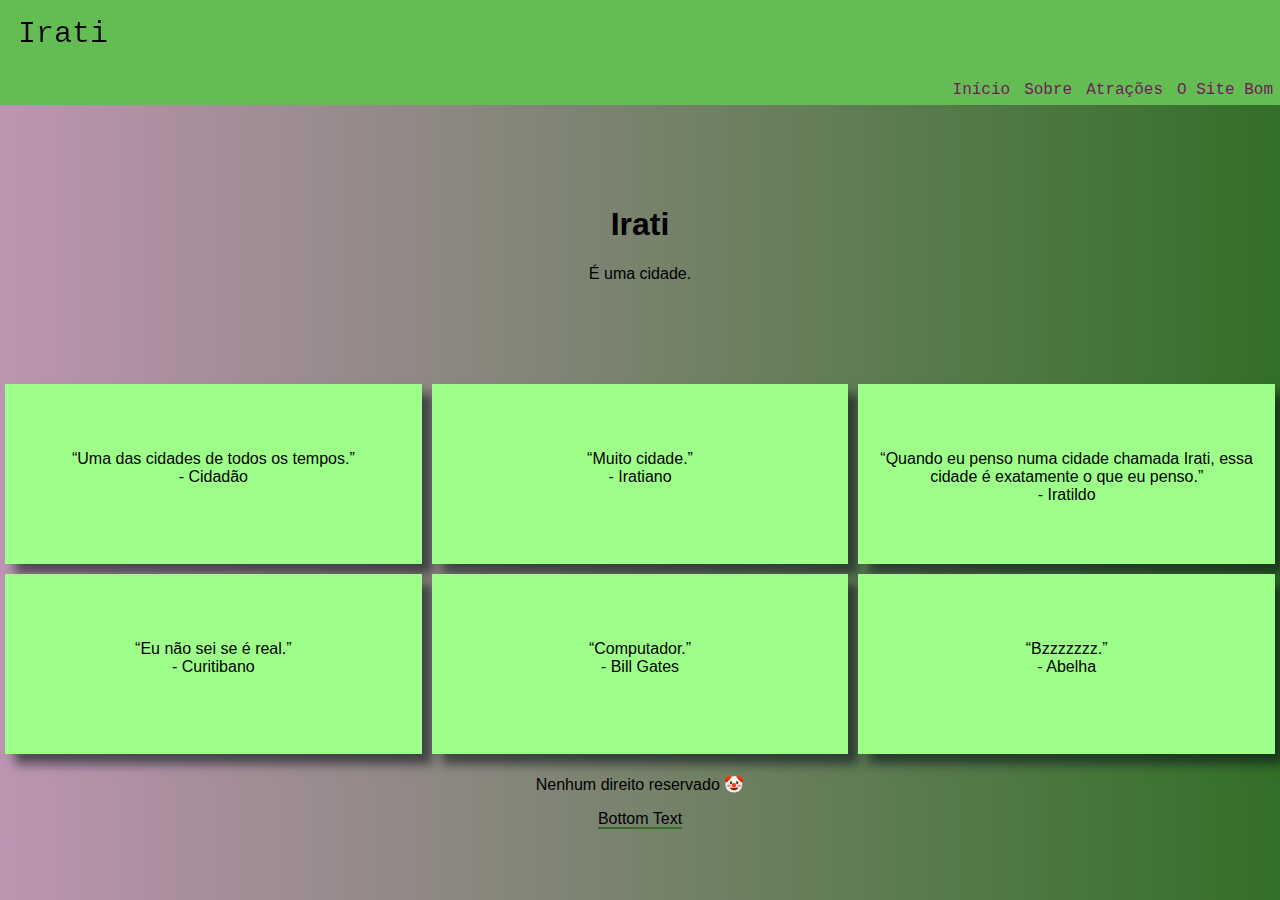
<file: index.html>
<!DOCTYPE html>
<html lang="en">
<head>
    <meta charset="UTF-8">
    <meta http-equiv="X-UA-Compatible" content="IE=edge">
    <meta name="viewport" content="width=device-width, initial-scale=1.0">
    <title>Irati</title>
    <link rel="stylesheet" href="css/layout1.css">
</head>
<body>
    <div class="principal">
        <header>
            <div class="logo">
                <img src="img/logo.gif" alt="">
            </div>
            <div class="links">
                <a href="sitebom.html">O Site Bom</a>
                <a href="atraçoes.html">Atrações</a>
                <a href="sobre.html">Sobre</a>
                <a href="index.html">Início</a>
            </div>
        </header>
        <main>
            <div class="sobre">
                <h1>Irati</h1>
                <p>É uma cidade.</p>
            </div>
            <div class="citacoes">
                <div class="citacao">
                    <p><q>Uma das cidades de todos os tempos.</q><br> - Cidadão</p>
                </div>
                <div class="citacao">
                    <p><q>Muito cidade.</q><br> - Iratiano</p>
                </div>
                <div class="citacao">
                    <p><q>Quando eu penso numa cidade chamada Irati, essa cidade é exatamente o que eu penso.</q><br> - Iratildo</p>
                </div>
            </div>
            <div class="citacoes">
                <div class="citacao">
                    <p><q>Eu não sei se é real.</q><br> - Curitibano</p>
                </div>
                <div class="citacao">
                    <p><q>Computador.</q><br> - Bill Gates</p>
                </div>
                <div class="citacao">
                    <p><q>Bzzzzzzz.</q><br> - Abelha</p>
                </div>
            </div>
        </main>
        <footer>
            <p>Nenhum direito reservado 🤡</p>
            <p><span class="bottomtext">Bottom Text</span></p>
        </footer>
    </div>
</body>
</html>
</file>
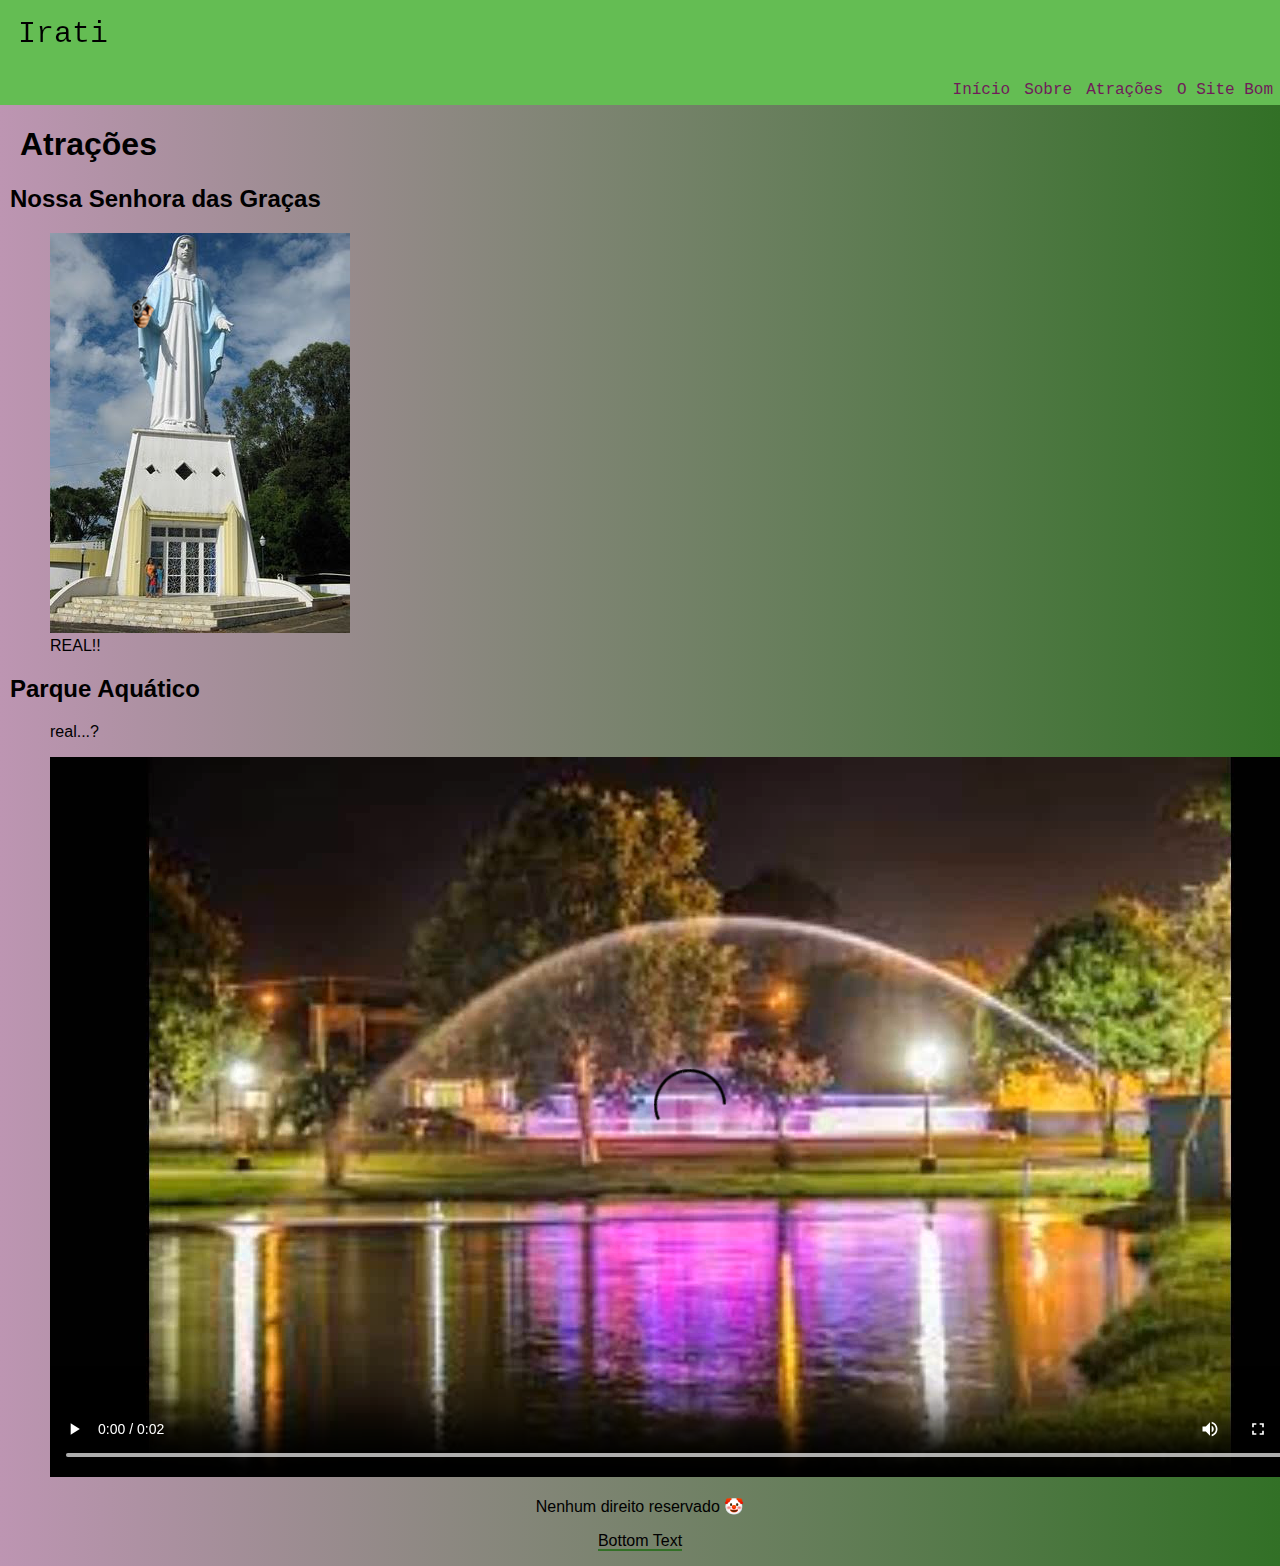
<file: atraçoes.html>
<!DOCTYPE html>
<html lang="en">
<head>
    <meta charset="UTF-8">
    <meta http-equiv="X-UA-Compatible" content="IE=edge">
    <meta name="viewport" content="width=device-width, initial-scale=1.0">
    <title>Irati</title>
    <link rel="stylesheet" href="css/layout3.css">
</head>
<body>
    <div class="principal">
        <header>
            <div class="logo">
                <img src="img/logo.gif" alt="">
            </div>
            <div class="links">
                <a href="sitebom.html">O Site Bom</a>
                <a href="atraçoes.html">Atrações</a>
                <a href="sobre.html">Sobre</a>
                <a href="index.html">Início</a>
            </div>
        </header>
        <main>
            <div class="atracoes">
                <h1 class="titulo">Atrações</h1>
                <div class="gracas">
                    <h2>Nossa Senhora das Graças</h2>
                    <figure>
                        <img src="img/graca.png" alt="Nossa Senhora das Graças">
                        <figcaption>REAL!!</figcaption>
                    </figure>
                </div>
                <div class="aqua">
                    <h2>Parque Aquático</h2>
                    <div class="aquavid">
                        <p>real...?</p>
                        <video controls>
                            <source src="midia/aqua.mp4" type="video/mp4">
                            <source src="midia/aqua.wmv" type="video/wmv">
                            não
                        </video>
                    </div>
                </div>
            </div>
        </main>
        <footer>
            <p>Nenhum direito reservado 🤡</p>
            <p><span class="bottomtext">Bottom Text</span></p>
        </footer>
    </div>
</body>
</html>
</file>
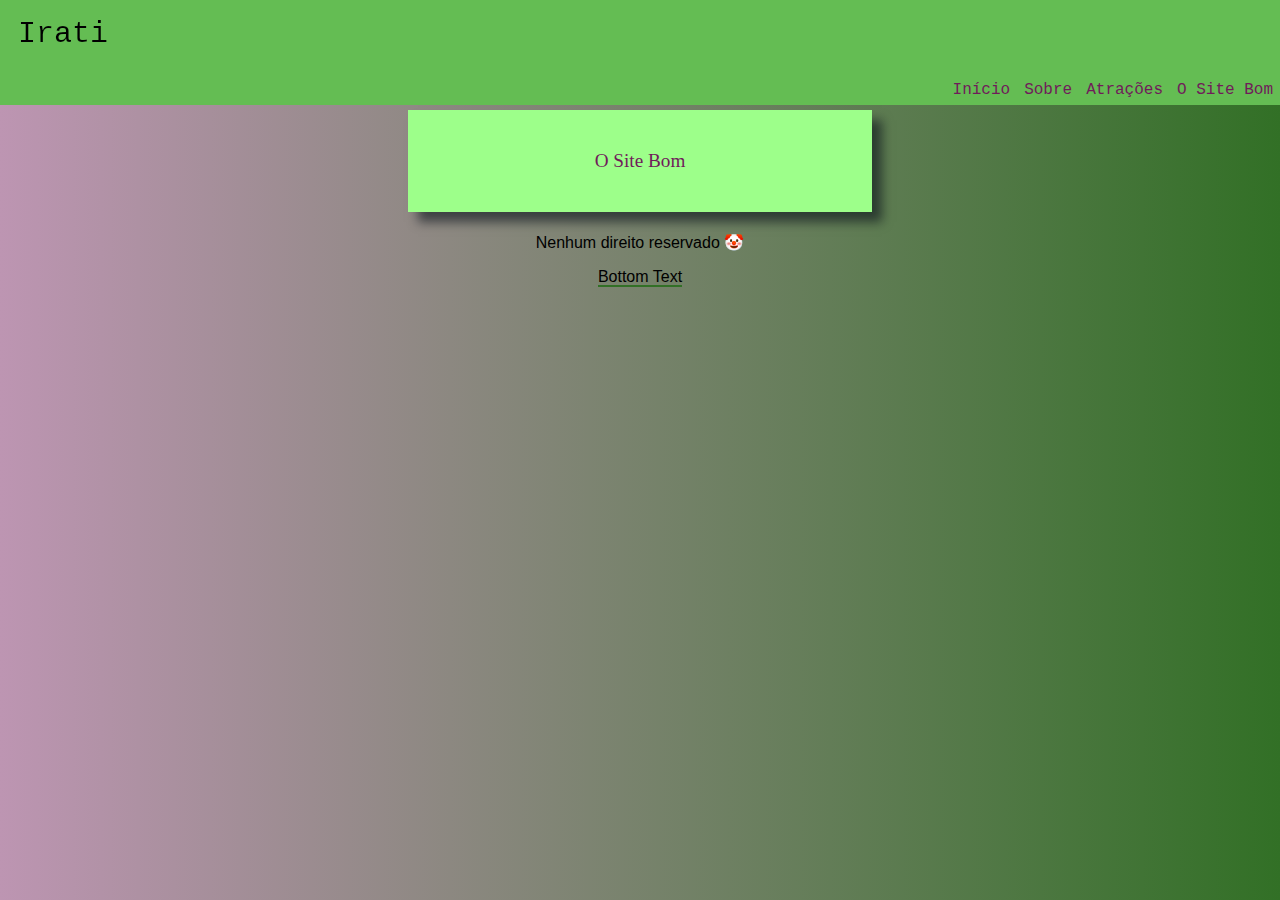
<file: sitebom.html>
<!DOCTYPE html>
<html lang="en">
<head>
    <meta charset="UTF-8">
    <meta http-equiv="X-UA-Compatible" content="IE=edge">
    <meta name="viewport" content="width=device-width, initial-scale=1.0">
    <title>Irati</title>
    <link rel="stylesheet" href="css/layout4.css">
</head>
<body>
    <div class="principal">
        <header>
            <div class="logo">
                <img src="img/logo.gif" alt="">
            </div>
            <div class="links">
                <a href="sitebom.html">O Site Bom</a>
                <a href="atraçoes.html">Atrações</a>
                <a href="sobre.html">Sobre</a>
                <a href="index.html">Início</a>
            </div>
        </header>
        <main>
            <div class="sitebom">
                <a href="https://www.irati.pr.gov.br/site/" target="_blank">O Site Bom</a>
            </div>
        </main>
        <footer>
            <p>Nenhum direito reservado 🤡</p>
            <p><span class="bottomtext">Bottom Text</span></p>
        </footer>
    </div>
</body>
</html>
</file>
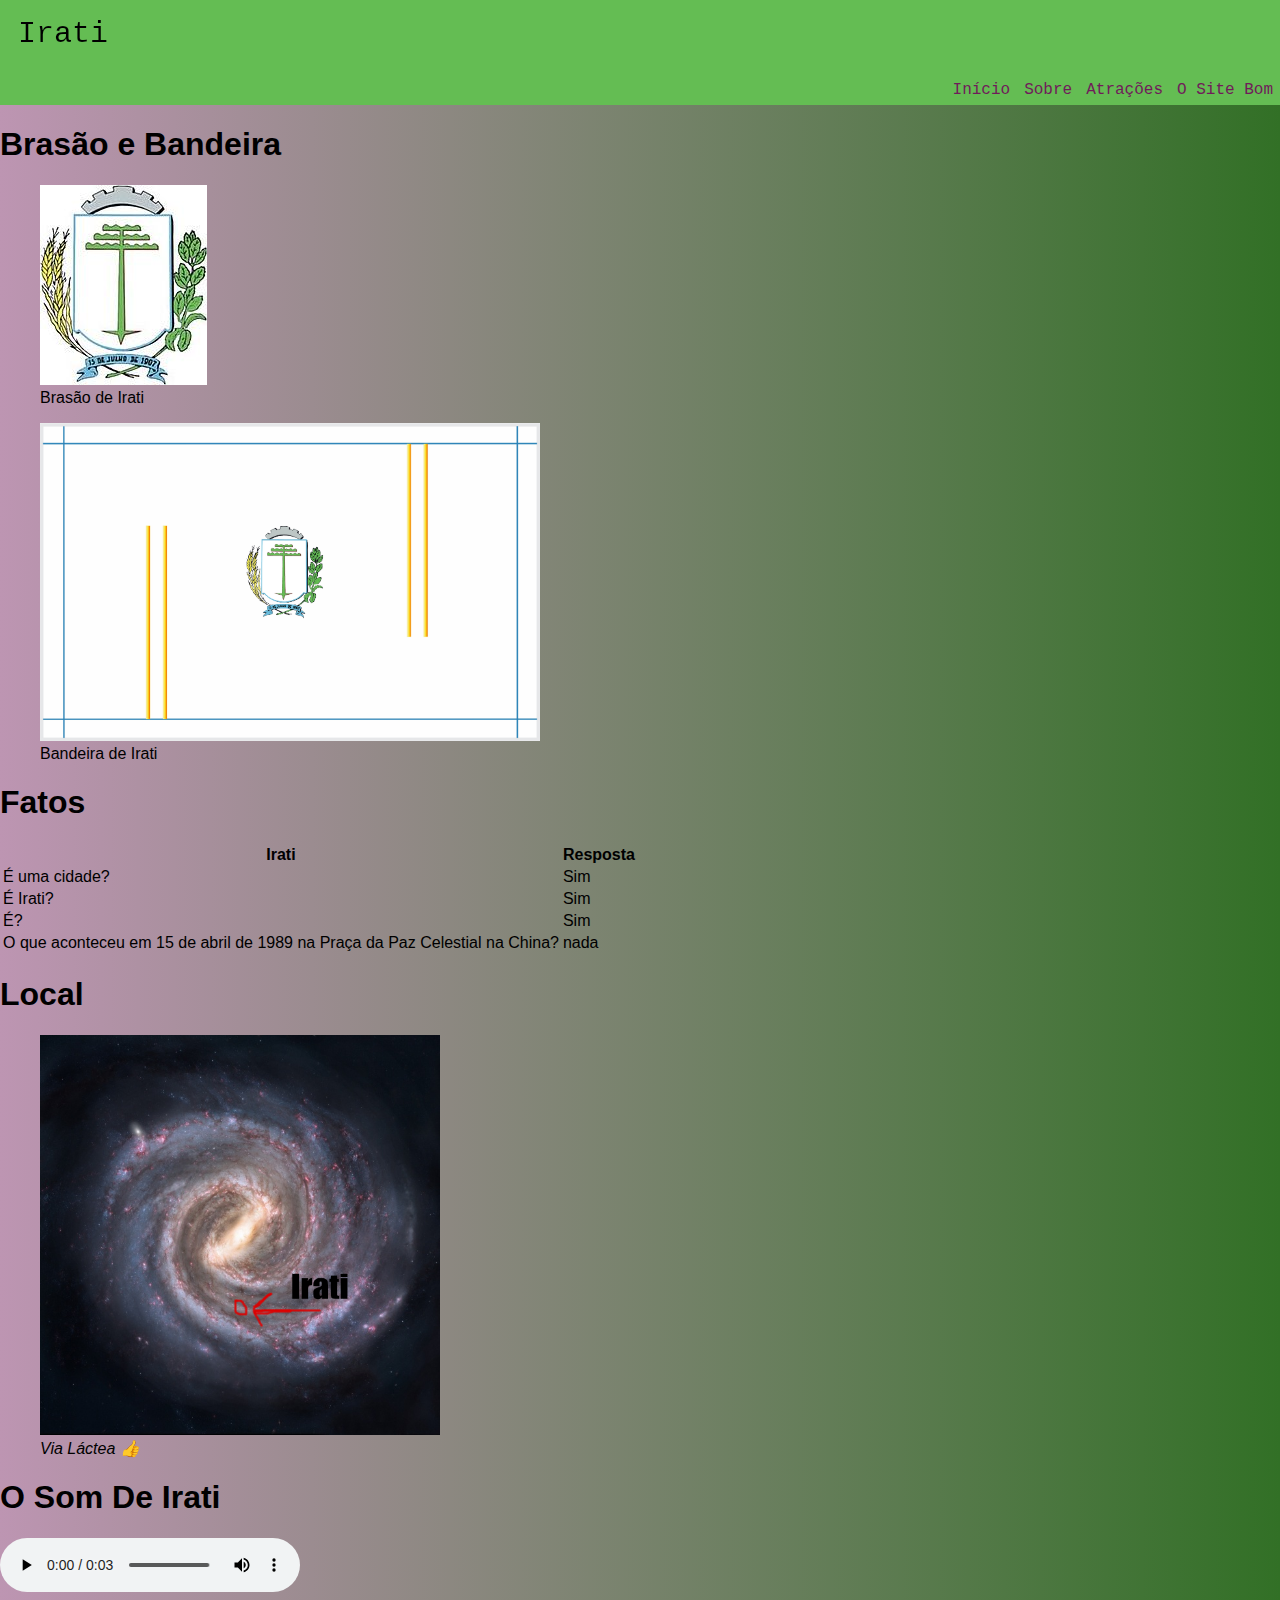
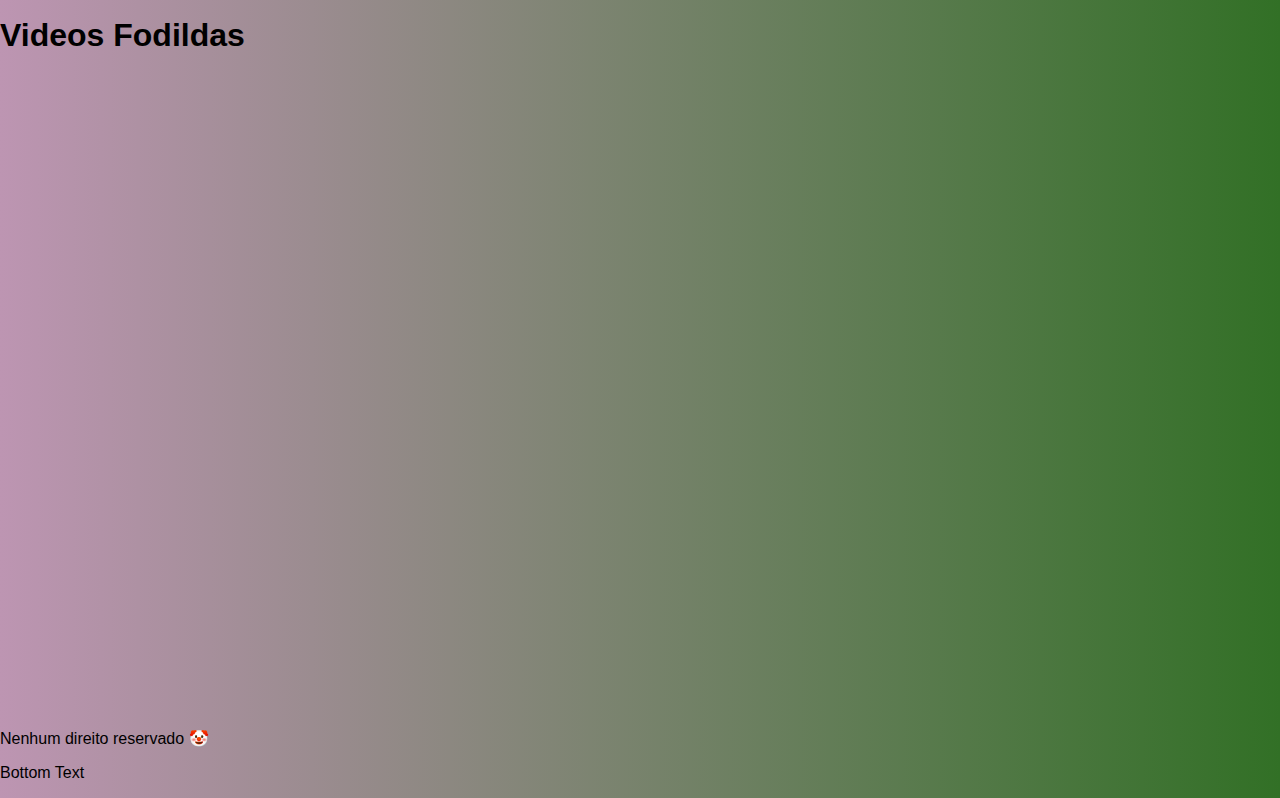
<file: sobre.html>
<!DOCTYPE html>
<html lang="en">
<head>
    <meta charset="UTF-8">
    <meta http-equiv="X-UA-Compatible" content="IE=edge">
    <meta name="viewport" content="width=device-width, initial-scale=1.0">
    <title>Irati</title>
    <link rel="stylesheet" href="css/layout2.css">
</head>
<body>
    <div class="principal">
        <header>
            <div class="logo">
                <img src="img/logo.gif" alt="">
            </div>
            <div class="links">
                <a href="sitebom.html">O Site Bom</a>
                <a href="atraçoes.html">Atrações</a>
                <a href="sobre.html">Sobre</a>
                <a href="index.html">Início</a>
            </div>
        </header>
        <main>
            <h1 class="titulo">Brasão e Bandeira</h1>
            <div class="linha">
                <div id="brasao">
                    <figure>
                        <img src="img/brasao.jfif" alt="Brasão de Irati">
                        <figcaption>
                            Brasão de Irati
                        </figcaption>
                    </figure>
                </div>
                <div id="bandeira">
                    <figure>
                        <img src="img/bandeira.jpg" alt="Bandeira de Irati" width="500px">
                        <figcaption>
                            Bandeira de Irati
                        </figcaption>
                    </figure>
                </div>
            </div>
            <div class="fatos">
                <h1 class="titulo">Fatos</h1>
                <table>
                    <tr>
                        <th>Irati</th>
                        <th>Resposta</th>
                    </tr>
                    <tr>
                        <td>É uma cidade?</td>
                        <td>Sim</td>
                    </tr>
                    <tr>
                        <td>É Irati?</td>
                        <td>Sim</td>
                    </tr>
                    <tr>
                        <td>É?</td>
                        <td>Sim</td>
                    </tr>
                    <tr>
                        <td>O que aconteceu em 15 de abril de 1989 na Praça da Paz Celestial na China?</td>
                        <td>nada</td>
                    </tr>
                </table>
            </div>
            <div class="local">
                <h1 class="titulo">Local</h1>
                <figure>
                    <img src="img/local.png" alt="local" width="400px">
                    <figcaption>
                        <address>Via Láctea 👍</address>
                    </figcaption>
                </figure>
            </div>
            <div class="som">
                <h1 class="titulo">O Som De Irati</h1>
                <audio controls>
                    <source src="midia/som.mp3" type="audio/mp3">
                    IIII N DEU KKK SE FUDEU
                </audio>
            </div>
            <div class="video">
                <h1 class="titulo">Videos Fodildas</h1>
                <iframe width="560" height="315" src="https://www.youtube.com/embed/SjOZB8HFueU" title="YouTube video player" frameborder="0" allow="accelerometer; autoplay; clipboard-write; encrypted-media; gyroscope; picture-in-picture" allowfullscreen></iframe>
                <iframe width="560" height="315" src="https://www.youtube.com/embed/_nejry4lJDQ" title="YouTube video player" frameborder="0" allow="accelerometer; autoplay; clipboard-write; encrypted-media; gyroscope; picture-in-picture" allowfullscreen></iframe>
                <iframe width="560" height="315" src="https://www.youtube.com/embed/b9b-ITs7N9A" title="YouTube video player" frameborder="0" allow="accelerometer; autoplay; clipboard-write; encrypted-media; gyroscope; picture-in-picture" allowfullscreen></iframe>
            </div>
        </main>
        <footer>
            <p>Nenhum direito reservado 🤡</p>
            <p><span class="bottomtext">Bottom Text</span></p>
        </footer>
    </div>
</body>
</html>
</file>
<file: css/layout1.css>
body{
    font-family: 'Segoe UI', Tahoma, Geneva, Verdana, sans-serif;
    margin: 0 auto;
    background:linear-gradient(to right, #BD95B2, #327026);
}
header{
    left: 0px;
    top: 0px;
    height: 105px;
    width: 100%;
    background-color: #64BD53;
}
.logo{
    font-family: Impact, Haettenschweiler, 'Arial Narrow Bold', sans-serif;
    font-size: 50px;
}
.links{
    overflow: hidden; 
}
.links a{
    font-family: 'Courier New', Courier, monospace;
    float:right;
    padding: 5px;
    padding-top:0px;
    right:2px;
    margin: 2px;
    text-decoration: none;
    color:#701B5A;
}
.links a:hover{
    color:#9DFF8A;
}
.sobre{
    padding: 80px;
    text-align:center;
}
.citacoes{
    text-align: center;
    display: flex;
    flex-direction: row;
    align-items: center;
    justify-content: center;
}
.titulo{
    text-decoration: double;
}
.citacao{
    float: left;
    padding: 50px 20px;
    width: 30%;
    height: 80px;
    margin: 0.4%;
    background-color: #9DFF8A;
    box-shadow: 10px 10px 10px #08101a98;
}
footer{
    font-family: Impact, Haettenschweiler, 'Arial Narrow Bold', sans-serif;
    text-align: center;
}
.bottomtext{
    border-bottom: #327026 solid 2px;
}
</file>
<file: css/layout3.css>
body{
    font-family: 'Segoe UI', Tahoma, Geneva, Verdana, sans-serif;
    margin: 0 auto;
    background:linear-gradient(to right, #BD95B2, #327026);
}
header{
    left: 0px;
    top: 0px;
    height: 105px;
    width: 100%;
    background-color: #64BD53;
}
.logo{
    font-family: Impact, Haettenschweiler, 'Arial Narrow Bold', sans-serif;
    font-size: 50px;
}
.links{
    overflow: hidden; 
}
.links a{
    font-family: 'Courier New', Courier, monospace;
    float:right;
    padding: 5px;
    padding-top:0px;
    right:2px;
    margin: 2px;
    text-decoration: none;
    color:#701B5A;
}
.links a:hover{
    color:#9DFF8A;
}
.sobre{
    padding: 80px;
    text-align:center;
}
.titulo{
    text-decoration: double;
    padding-left: 10px;
}
.atracoes{
    padding-left: 10px;
}
.aquavid{
    padding-left:40px;
}
footer{
    font-family: Impact, Haettenschweiler, 'Arial Narrow Bold', sans-serif;
    text-align: center;
}
.bottomtext{
    border-bottom: #327026 solid 2px;
}
</file>
<file: css/layout4.css>
body{
    font-family: 'Segoe UI', Tahoma, Geneva, Verdana, sans-serif;
    margin: 0 auto;
    background:linear-gradient(to right, #BD95B2, #327026);
}
header{
    left: 0px;
    top: 0px;
    height: 105px;
    width: 100%;
    background-color: #64BD53;
}
.logo{
    font-family: Impact, Haettenschweiler, 'Arial Narrow Bold', sans-serif;
    font-size: 50px;
}
.links{
    overflow: hidden; 
}
.links a{
    font-family: 'Courier New', Courier, monospace;
    float:right;
    padding: 5px;
    padding-top:0px;
    right:2px;
    margin: 2px;
    text-decoration: none;
    color:#701B5A;
}
.links a:hover{
    color:#9DFF8A;
}
.sobre{
    padding: 80px;
    text-align:center;
}
.titulo{
    text-decoration: double;
}
.sitebom{
    display: flex;
    align-items: center;
    justify-content: center;
}
.sitebom a{
    font-family: 'Times New Roman', Times, serif;
    font-size: larger;
    color: #701B5A;
    text-decoration: none;
    text-align: center;
    padding: 40px;
    background-color: #9DFF8A;
    width:30%;
    margin: 0.4%;
    box-shadow: 10px 10px 10px #08101a98;
}
footer{
    font-family: Impact, Haettenschweiler, 'Arial Narrow Bold', sans-serif;
    text-align: center;
}
.bottomtext{
    border-bottom: #327026 solid 2px;
}
</file>
<file: css/layout2.css>
body{
    font-family: 'Segoe UI', Tahoma, Geneva, Verdana, sans-serif;
    margin: 0 auto;
    background:linear-gradient(to right, #BD95B2, #327026);
}
header{
    left: 0px;
    top: 0px;
    height: 105px;
    width: 100%;
    background-color: #64BD53;
}
.logo{
    font-family: Impact, Haettenschweiler, 'Arial Narrow Bold', sans-serif;
    font-size: 50px;
}
.links{
    overflow: hidden; 
}
.links a{
    font-family: 'Courier New', Courier, monospace;
    float:right;
    padding: 5px;
    padding-top:0px;
    right:2px;
    margin: 2px;
    text-decoration: none;
    color:#701B5A;
}
.links a:hover{
    color:#9DFF8A;
}
.sobre{
    padding: 80px;
    text-align:center;
}
.citacoes{
    text-align: center;
    display: flex;
    flex-direction: row;
}
#titulo{
    text-decoration: double;
}
.atracao{
    z-index:0;
    position:fixed;
    top: 450px;
    margin:1px solid black;
}
.atracao h2{
    padding-bottom:50px;
    background-color: #327026;
}
.atracao figure{
    background-color: #327026;
}
.atracao:hover{
    z-index:1;
}
</file>
